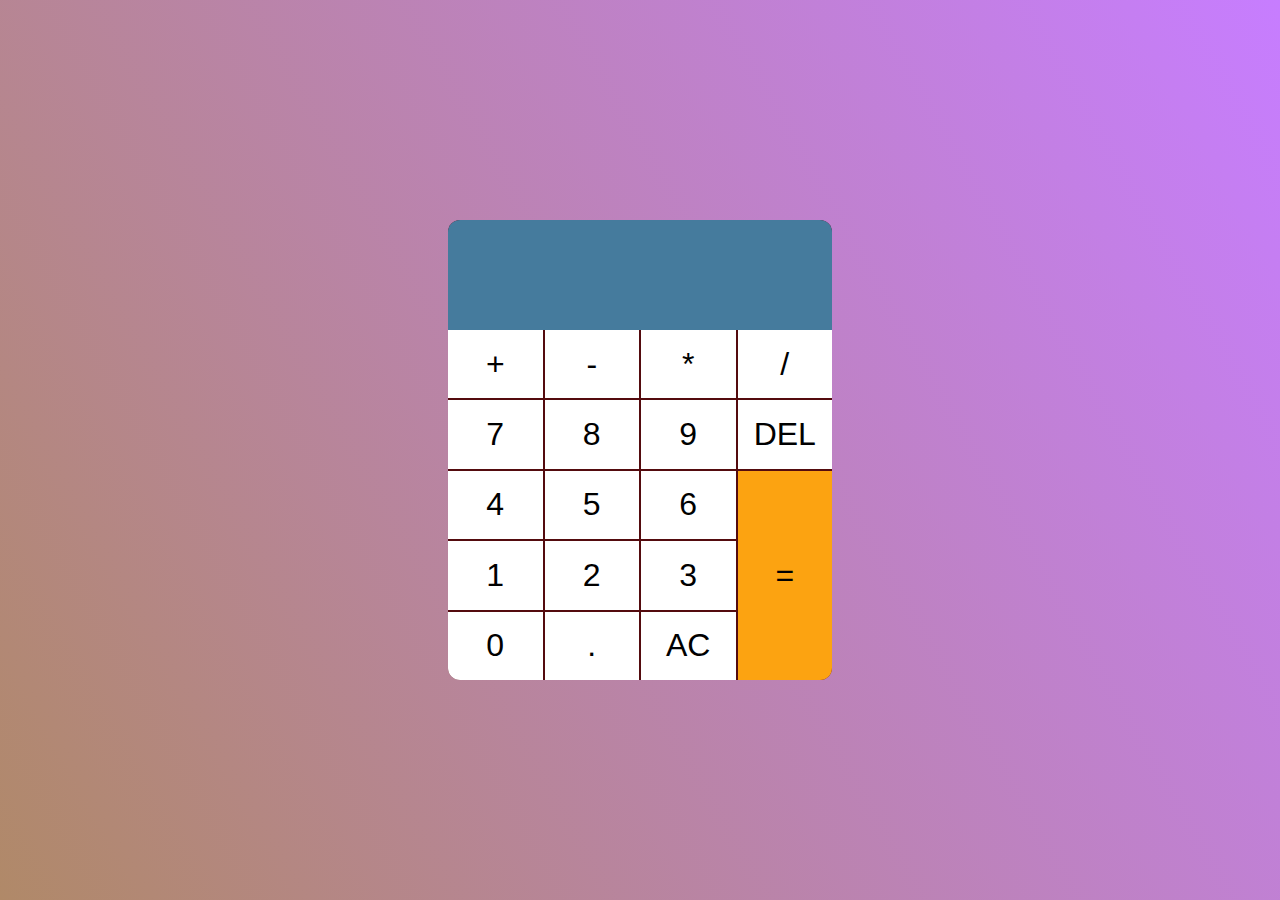
<file: index.html>
<!DOCTYPE html>
<html>
<head>
	<meta charset="utf-8">
	<meta name="viewport" content="width=device-width, initial-scale=1.0">
	<title>Calculator</title>
	<script src="calculator.js" defer></script>
	<link href="Calculator.css" rel="stylesheet">
</head>
<body>
	<div class="container">
		<div class="Calculator">
			<div class="Display">
				<div data-previous-operand class="previous-operand"></div>
				<div data-current-operand class="current-operand"></div>
			</div>
			<div class="keys">
				<button class="Key-Operator" >+</button>
				<button class="Key-Operator" >-</button>
				<button class="Key-Operator" >*</button>
				<button class="Key-Operator" >/</button>
				<button data-number>7</button>
				<button data-number>8</button>
				<button data-number>9</button>
				<button data-delete>DEL</button>
				<button data-number>4</button>
				<button data-number>5</button>
				<button data-number>6</button>
				<button data-number>1</button>
				<button data-number>2</button>
				<button data-number>3</button>
				<button data-number>0</button>
				<button data-number >.</button>
				<button data-clear >AC</button>
				<button data-equal class="calculate" >=</button>
			</div>
		</div>		
	</div>
</body>
</html>
</file>
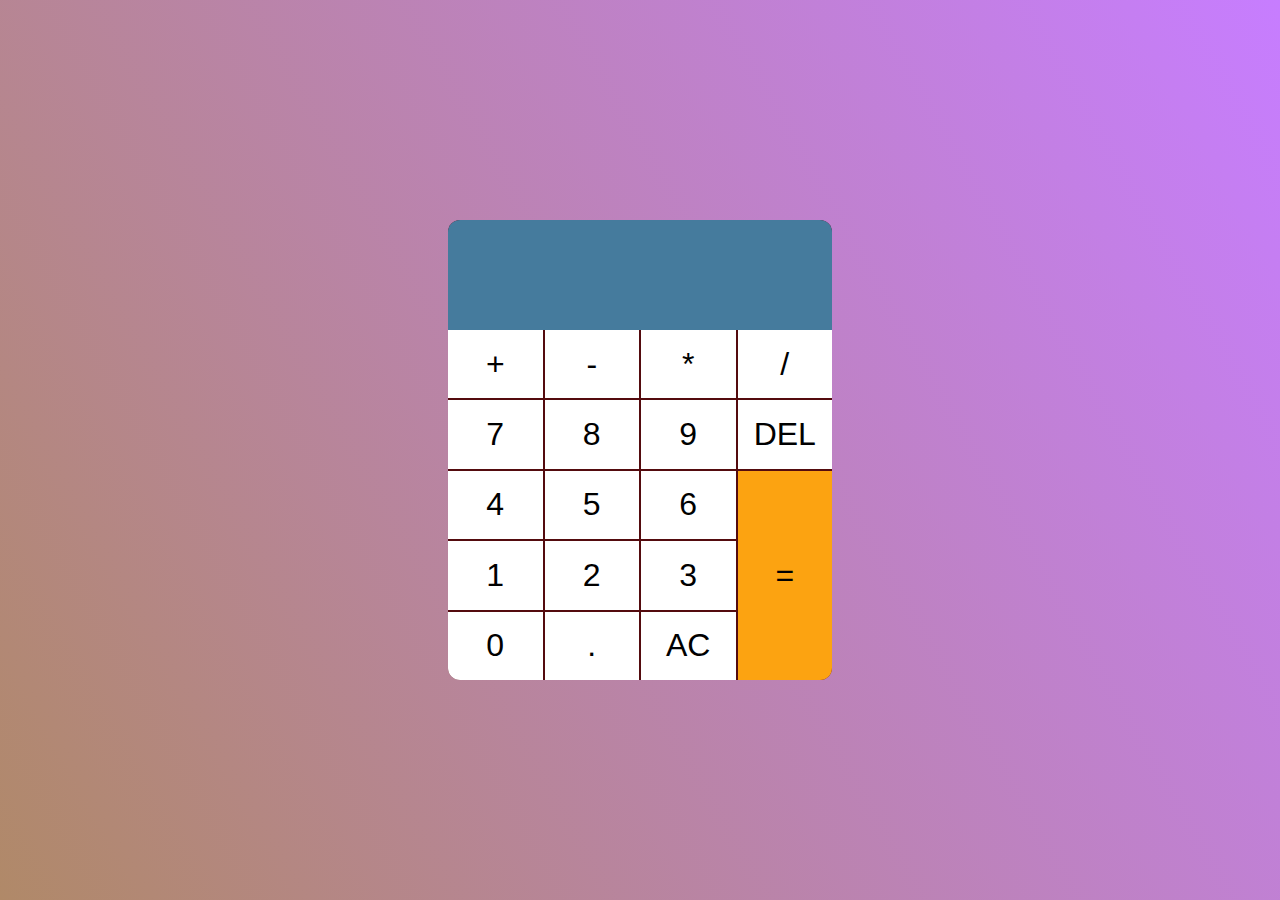
<file: Calculator.html>
<!DOCTYPE html>
<html>
<head>
	<meta charset="utf-8">
	<title>Calculator</title>
	<script src="calculator.js" defer></script>
	<link href="Calculator.css" rel="stylesheet">
</head>
<body>
	<div class="container">
		<div class="Calculator">
			<div class="Display">
				<div data-previous-operand class="previous-operand"></div>
				<div data-current-operand class="current-operand"></div>
			</div>
			<div class="keys">
				<button class="Key-Operator" >+</button>
				<button class="Key-Operator" >-</button>
				<button class="Key-Operator" >*</button>
				<button class="Key-Operator" >/</button>
				<button data-number>7</button>
				<button data-number>8</button>
				<button data-number>9</button>
				<button data-delete>DEL</button>
				<button data-number>4</button>
				<button data-number>5</button>
				<button data-number>6</button>
				<button data-number>1</button>
				<button data-number>2</button>
				<button data-number>3</button>
				<button data-number>0</button>
				<button data-number >.</button>
				<button data-clear >AC</button>
				<button data-equal class="calculate" >=</button>
			</div>
		</div>		
	</div>
</body>
</html>
</file>
<file: Calculator.css>
@import url('https://fonts.googleapis.com/css2?family=Roboto&display=swap');
		html{
			box-sizing: border-box;
		}
		body{
			margin: 0;
			padding: 0;
			background-image: linear-gradient(60deg ,#b08968,#c77dff) ;
		}
		.container{
			display: flex;
			justify-content: center;
			align-items: center;
			width: 100%;
			height: 100vh;
		}
		button{
			outline: none;
			background-color: transparent;
			border: 0;
			font-size: 2rem;
			border-radius: 0;
			transition: ;
		}
		button:hover{
			cursor: pointer;
		}
		.Display{
			text-align: right;
			color: white;
			background-color: #457b9d;
			padding: 20px ;
			font-weight: bolder;
			display: flex;
			height: 70px;
			flex-direction: column;
			justify-content: space-around;
			align-items: flex-end;
			word-break: break-all;
			word-wrap: break-word;
		}
		.Calculator{
			width: 30vw;
			max-width: 40vw;
			min-width: 200px;
			overflow: hidden;
			border-radius: 12px;
			background-color: #540b0e;
		}
		.keys{
			display: grid;
			grid-gap: 2px;
			height: 350px;
			grid-template-columns: repeat(4, 1fr);
		}
		.keys > * {
			background-color: #ffffff;
		}
		.calculate{
			grid-row: 3/ span 3;
			grid-column: 4 / 5;
			background-color: #fca311;
		}
		.previous-operand{
			color: #dfe7fd;
			font-family: fantasy;
			font-size: 1.5rem;
			font-family: 'Roboto', sans-serif;
			font-weight: 100;
		}
		.current-operand{
			color: #ffffff;
			font-family: 'Roboto', sans-serif;
			font-size: 2.5rem;
		}
</file>
